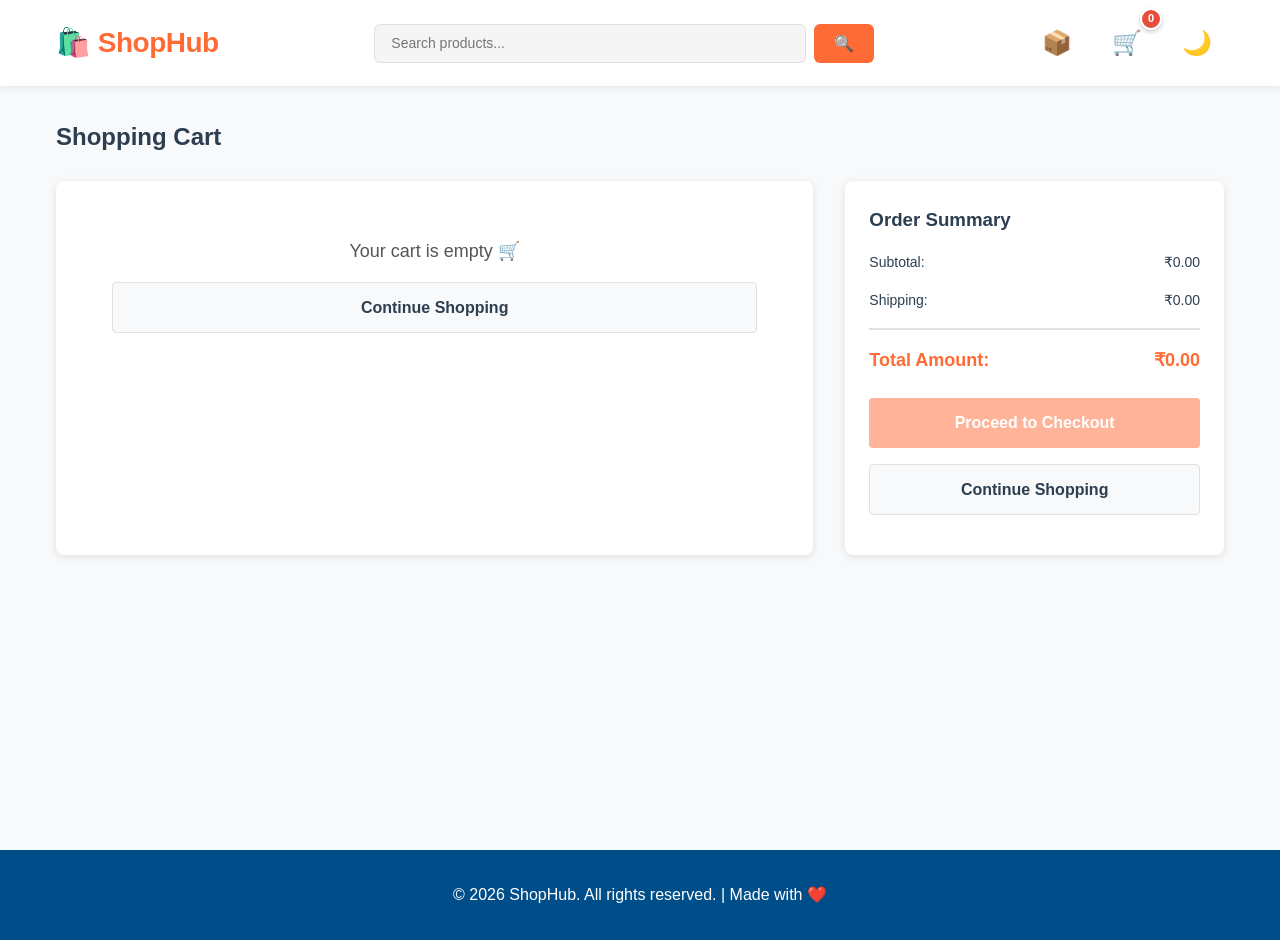
<file: pages/cart.html>
<!DOCTYPE html>
<html lang="en">
<head>
    <meta charset="UTF-8">
    <meta name="viewport" content="width=device-width, initial-scale=1.0">
    <title>Shopping Cart - ShopHub</title>
    <link rel="stylesheet" href="../css/global.css">
    <link rel="stylesheet" href="../css/cart.css">
</head>
<body>
    <!-- Header -->
    <header class="header">
        <div class="container">
            <div class="header-content">
                <div class="logo">
                    <h1>🛍️ ShopHub</h1>
                </div>
                <div class="search-bar">
                    <input type="text" id="searchInput" placeholder="Search products...">
                    <button id="searchBtn">🔍</button>
                </div>
                <div class="cart-icon-container">
                    <a href="orders.html" class="cart-icon" title="My Orders">
                        📦
                    </a>
                    <a href="../index.html" class="cart-icon" title="Shopping Cart">
                        🛒 <span id="cartCount" class="cart-count">0</span>
                    </a>
                    <button class="theme-toggle" id="themeToggle" title="Toggle Dark Mode">🌙</button>
                </div>
            </div>
        </div>
    </header>

    <main class="cart-container">
        <div class="container">
            <h2>Shopping Cart</h2>
            
            <div class="cart-layout">
                <!-- Cart Items -->
                <section class="cart-items">
                    <div id="cartContent">
                        <!-- Cart items will be loaded here -->
                    </div>
                </section>

                <!-- Cart Summary -->
                <aside class="cart-summary">
                    <h3>Order Summary</h3>
                    <div class="summary-item">
                        <span>Subtotal:</span>
                        <span id="subtotal">₹0.00</span>
                    </div>
                    <div class="summary-item">
                        <span>Shipping:</span>
                        <span id="shipping">₹0.00</span>
                    </div>
                    <div class="summary-item discount-item" id="discountSection" style="display: none;">
                        <span>Discount:</span>
                        <span id="discount">-₹0.00</span>
                    </div>
                    <div class="summary-total">
                        <span>Total Amount:</span>
                        <span id="total">₹0.00</span>
                    </div>
                    <a href="checkout.html" class="checkout-btn" id="checkoutBtn">Proceed to Checkout</a>
                    <a href="../index.html" class="continue-shopping-btn">Continue Shopping</a>
                </aside>
            </div>
        </div>
    </main>

    <!-- Footer -->
    <footer class="footer">
        <p>&copy; 2026 ShopHub. All rights reserved. | Made with ❤️</p>
    </footer>

    <script src="../js/theme.js"></script>
    <script src="../js/product-data.js"></script>
    <script src="../js/cart-manager.js"></script>
    <script src="../js/cart.js"></script>
</body>
</html>
</file>
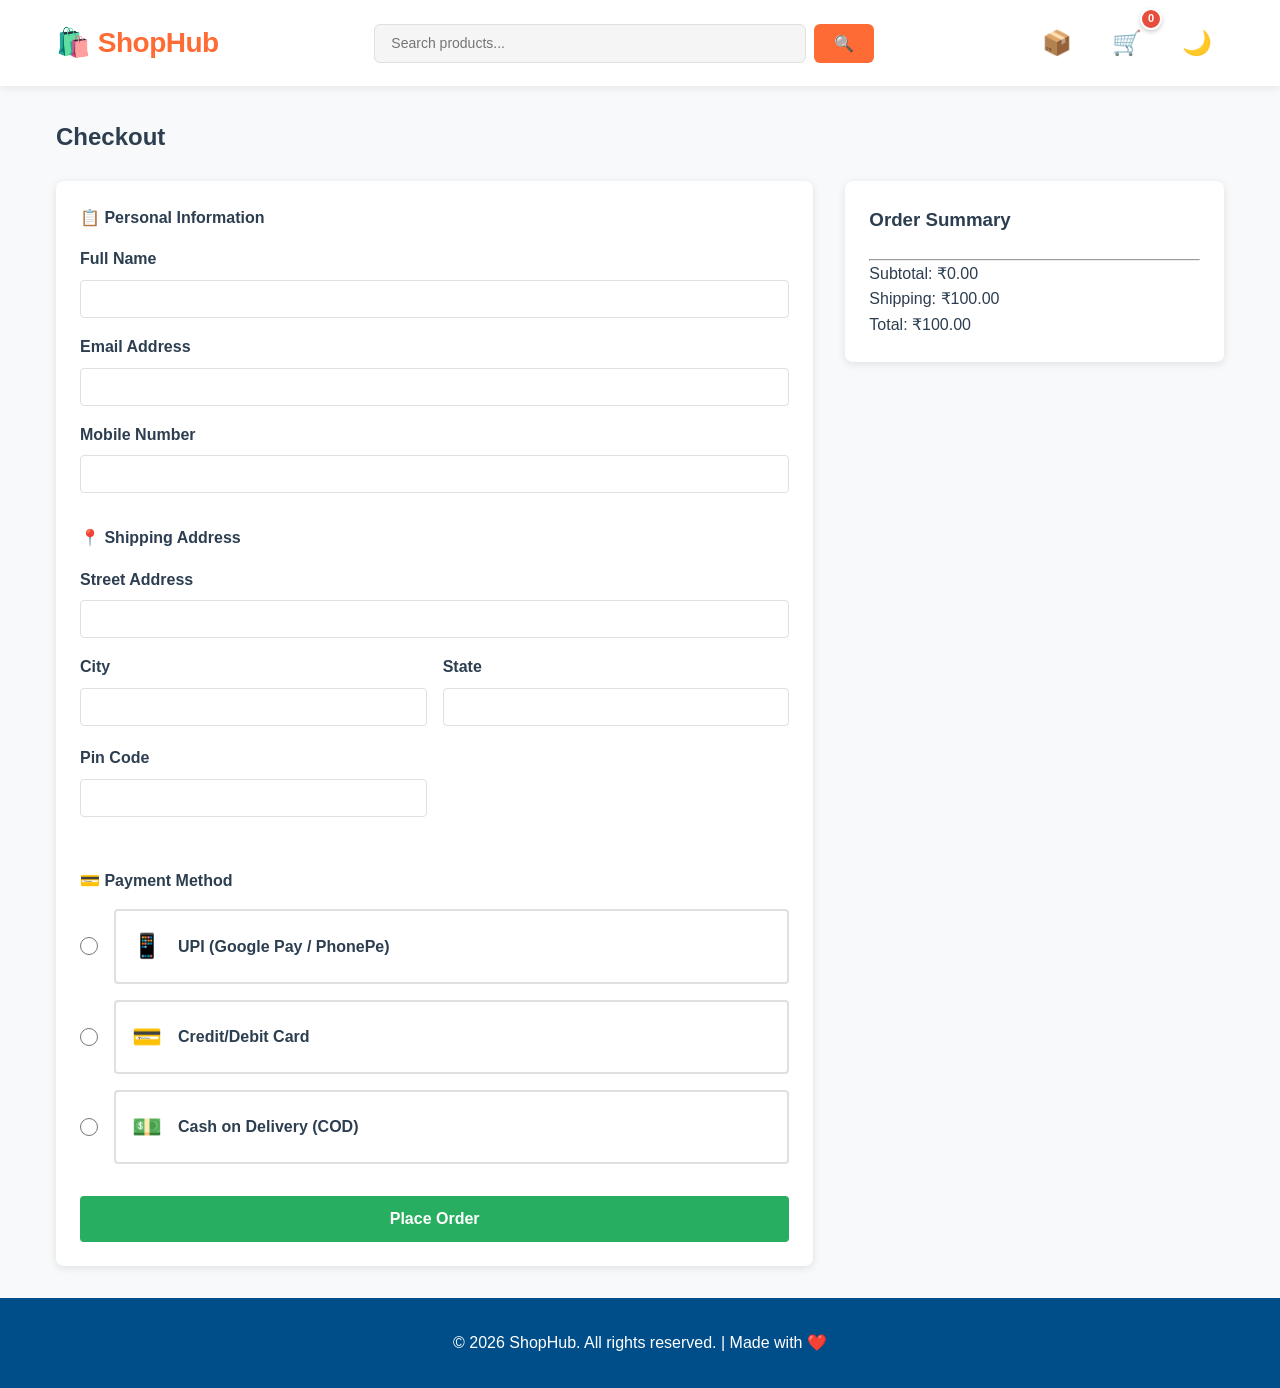
<file: pages/checkout.html>
<!DOCTYPE html>
<html lang="en">
<head>
    <meta charset="UTF-8">
    <meta name="viewport" content="width=device-width, initial-scale=1.0">
    <title>Checkout - ShopHub</title>
    <link rel="stylesheet" href="../css/global.css">
    <link rel="stylesheet" href="../css/checkout.css">
</head>
<body>
    <!-- Header -->
    <header class="header">
        <div class="container">
            <div class="header-content">
                <div class="logo">
                    <h1>🛍️ ShopHub</h1>
                </div>
                <div class="search-bar">
                    <input type="text" id="searchInput" placeholder="Search products...">
                    <button id="searchBtn">🔍</button>
                </div>
                <div class="cart-icon-container">
                    <a href="orders.html" class="cart-icon" title="My Orders">
                        📦
                    </a>
                    <a href="../index.html" class="cart-icon" title="Shopping Cart">
                        🛒 <span id="cartCount" class="cart-count">0</span>
                    </a>
                    <button class="theme-toggle" id="themeToggle" title="Toggle Dark Mode">🌙</button>
                </div>
            </div>
        </div>
    </header>

    <main class="checkout-container">
        <div class="container">
            <h2>Checkout</h2>
            
            <div class="checkout-layout">
                <!-- Checkout Form -->
                <section class="checkout-form">
                    <form id="checkoutForm">
                        <!-- Personal Information -->
                        <div class="form-section">
                            <h3>📋 Personal Information</h3>
                            <div class="form-group">
                                <label for="fullName">Full Name</label>
                                <input type="text" id="fullName" name="fullName" required>
                                <span class="error-message" id="nameError"></span>
                            </div>
                            <div class="form-group">
                                <label for="email">Email Address</label>
                                <input type="email" id="email" name="email" required>
                                <span class="error-message" id="emailError"></span>
                            </div>
                            <div class="form-group">
                                <label for="phone">Mobile Number</label>
                                <input type="tel" id="phone" name="phone" required>
                                <span class="error-message" id="phoneError"></span>
                            </div>
                        </div>

                        <!-- Shipping Address -->
                        <div class="form-section">
                            <h3>📍 Shipping Address</h3>
                            <div class="form-group">
                                <label for="address">Street Address</label>
                                <input type="text" id="address" name="address" required>
                                <span class="error-message" id="addressError"></span>
                            </div>
                            <div class="form-row">
                                <div class="form-group">
                                    <label for="city">City</label>
                                    <input type="text" id="city" name="city" required>
                                    <span class="error-message" id="cityError"></span>
                                </div>
                                <div class="form-group">
                                    <label for="state">State</label>
                                    <input type="text" id="state" name="state" required>
                                    <span class="error-message" id="stateError"></span>
                                </div>
                            </div>
                            <div class="form-row">
                                <div class="form-group">
                                    <label for="zipcode">Pin Code</label>
                                    <input type="text" id="zipcode" name="zipcode" required>
                                    <span class="error-message" id="zipcodeError"></span>
                                </div>
                            </div>
                        </div>

                        <!-- Payment Method -->
                        <div class="form-section">
                            <h3>💳 Payment Method</h3>
                            <div class="payment-options">
                                <div class="payment-option">
                                    <input type="radio" id="upi" name="payment" value="upi" required>
                                    <label for="upi">
                                        <span class="payment-icon">📱</span>
                                        <span class="payment-name">UPI (Google Pay / PhonePe)</span>
                                    </label>
                                </div>
                                <div class="payment-option">
                                    <input type="radio" id="credit-card" name="payment" value="credit_card">
                                    <label for="credit-card">
                                        <span class="payment-icon">💳</span>
                                        <span class="payment-name">Credit/Debit Card</span>
                                    </label>
                                </div>
                                <div class="payment-option">
                                    <input type="radio" id="cod" name="payment" value="cod">
                                    <label for="cod">
                                        <span class="payment-icon">💵</span>
                                        <span class="payment-name">Cash on Delivery (COD)</span>
                                    </label>
                                </div>
                            </div>
                        </div>

                        <button type="submit" class="place-order-btn">Place Order</button>
                    </form>
                </section>

                <!-- Order Summary -->
                <aside class="order-summary">
                    <h3>Order Summary</h3>
                    <div class="summary-items" id="summaryItems">
                        <!-- Items will be loaded here -->
                    </div>
                    <hr>
                    <div class="summary-item">
                        <span>Subtotal:</span>
                        <span id="summarySubtotal">₹0.00</span>
                    </div>
                    <div class="summary-item">
                        <span>Shipping:</span>
                        <span id="summaryShipping">₹0.00</span>
                    </div>
                    <div class="summary-total">
                        <span>Total:</span>
                        <span id="summaryTotal">₹0.00</span>
                    </div>
                </aside>
            </div>
        </div>
    </main>

    <!-- Confirmation Modal -->
    <div id="confirmationModal" class="modal" style="display: none;">
        <div class="modal-content">
            <div class="modal-header">
                <h3>Confirm Your Order</h3>
                <button class="modal-close" onclick="closeConfirmationModal()">&times;</button>
            </div>
            <div class="modal-body">
                <div class="confirmation-details">
                    <p><strong>Total Amount:</strong> <span id="confirmTotal">₹0.00</span></p>
                    <p><strong>Payment Method:</strong> <span id="confirmPayment">Payment Method</span></p>
                    <p><strong>Delivery Address:</strong> <span id="confirmAddress">Address</span></p>
                </div>
                <p class="confirmation-message">Are you sure you want to place this order?</p>
            </div>
            <div class="modal-footer">
                <button class="btn-cancel" onclick="closeConfirmationModal()">Cancel</button>
                <button class="btn-confirm" onclick="confirmPlaceOrder()">Yes, Place Order</button>
            </div>
        </div>
    </div>

    <!-- Footer -->
    <footer class="footer">
        <p>&copy; 2026 ShopHub. All rights reserved. | Made with ❤️</p>
    </footer>

    <script src="../js/theme.js"></script>
    <script src="../js/product-data.js"></script>
    <script src="../js/cart-manager.js"></script>
    <script src="../js/orders-manager.js"></script>
    <script src="../js/checkout.js"></script>
</body>
</html>
</file>
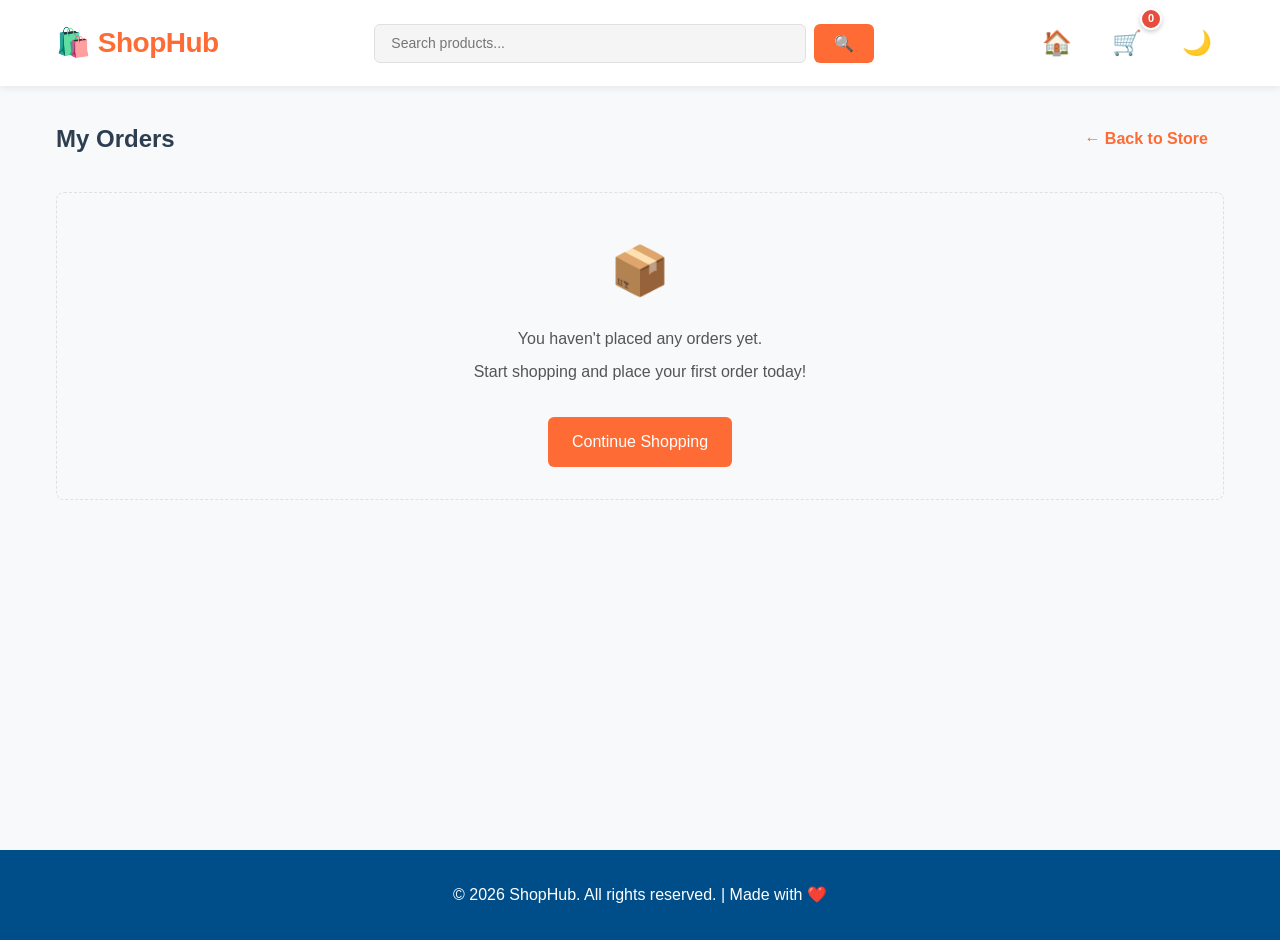
<file: pages/orders.html>
<!DOCTYPE html>
<html lang="en">
<head>
    <meta charset="UTF-8">
    <meta name="viewport" content="width=device-width, initial-scale=1.0">
    <title>My Orders - ShopHub</title>
    <link rel="stylesheet" href="../css/global.css">
    <link rel="stylesheet" href="../css/orders.css">
</head>
<body>
    <!-- Header -->
    <header class="header">
        <div class="container">
            <div class="header-content">
                <div class="logo">
                    <h1>🛍️ ShopHub</h1>
                </div>
                <div class="search-bar">
                    <input type="text" id="searchInput" placeholder="Search products...">
                    <button id="searchBtn">🔍</button>
                </div>
                <div class="cart-icon-container">
                    <a href="../index.html" class="cart-icon" title="Home">
                        🏠 <span style="display: none;"></span>
                    </a>
                    <a href="cart.html" class="cart-icon" title="Shopping Cart">
                        🛒 <span id="cartCount" class="cart-count">0</span>
                    </a>
                    <button class="theme-toggle" id="themeToggle" title="Toggle Dark Mode">🌙</button>
                </div>
            </div>
        </div>
    </header>

    <main class="orders-container">
        <div class="container">
            <div class="orders-header">
                <h2>My Orders</h2>
                <a href="../index.html" class="back-to-store">← Back to Store</a>
            </div>

            <div id="ordersContent">
                <!-- Orders will be loaded here -->
            </div>
        </div>
    </main>

    <!-- Order Details Modal -->
    <div id="orderDetailsModal" class="modal" style="display: none;">
        <div class="modal-content order-modal">
            <div class="modal-header">
                <h3>Order Details</h3>
                <button class="modal-close" onclick="closeOrderDetailsModal()">&times;</button>
            </div>
            <div class="modal-body">
                <div class="order-details-content" id="orderDetailsContent">
                    <!-- Order details will be loaded here -->
                </div>
            </div>
        </div>
    </div>

    <!-- Track Order Modal -->
    <div id="trackOrderModal" class="modal" style="display: none;">
        <div class="modal-content track-modal">
            <div class="modal-header">
                <h3>📍 Order Tracking</h3>
                <button class="modal-close" onclick="closeTrackOrderModal()">&times;</button>
            </div>
            <div class="modal-body">
                <div class="tracking-content" id="trackingContent">
                    <!-- Tracking details will be loaded here -->
                </div>
            </div>
        </div>
    </div>

    <!-- Footer -->
    <footer class="footer">
        <p>&copy; 2026 ShopHub. All rights reserved. | Made with ❤️</p>
    </footer>

    <script src="../js/theme.js"></script>
    <script src="../js/product-data.js"></script>
    <script src="../js/cart-manager.js"></script>
    <script src="../js/orders-manager.js"></script>
    <script src="../js/orders.js"></script>
</body>
</html>
</file>
<file: css/global.css>
/* ==========================================
   GLOBAL STYLES & VARIABLES
   ========================================== */

:root {
    --primary-color: #ff6b35;
    --secondary-color: #f7931e;
    --accent-color: #004e89;
    --dark-text: #2c3e50;
    --light-text: #555;
    --light-bg: #f8f9fa;
    --white: #ffffff;
    --border-color: #e0e0e0;
    --success-color: #27ae60;
    --error-color: #e74c3c;
    --spacing-sm: 8px;
    --spacing-md: 16px;
    --spacing-lg: 24px;
    --spacing-xl: 32px;
}

html[data-theme="dark"] {
    --dark-text: #e4e6eb;
    --light-text: #b0b3b8;
    --light-bg: #18191a;
    --white: #242526;
    --border-color: #3a3b3c;
    --primary-color: #ff8c53;
    --secondary-color: #f7a141;
}

* {
    margin: 0;
    padding: 0;
    box-sizing: border-box;
}

body {
    font-family: 'Segoe UI', Tahoma, Geneva, Verdana, sans-serif;
    line-height: 1.6;
    color: var(--dark-text);
    background-color: var(--light-bg);
    transition: background-color 0.3s ease, color 0.3s ease;
}

.container {
    max-width: 1200px;
    margin: 0 auto;
    padding: 0 var(--spacing-md);
}

/* ==========================================
   HEADER & NAVIGATION
   ========================================== */

.header {
    background-color: var(--white);
    box-shadow: 0 2px 8px rgba(0, 0, 0, 0.08);
    position: sticky;
    top: 0;
    z-index: 100;
    padding: var(--spacing-md) 0;
}

.header-content {
    display: flex;
    justify-content: space-between;
    align-items: center;
    gap: var(--spacing-lg);
    flex-wrap: wrap;
}

.logo {
    flex-shrink: 0;
}

.logo h1 {
    color: var(--primary-color);
    font-size: 28px;
    font-weight: 700;
    margin: 0;
    letter-spacing: -0.5px;
}

.search-bar {
    flex: 1;
    min-width: 250px;
    max-width: 500px;
    display: flex;
    gap: var(--spacing-sm);
}

.search-bar input {
    flex: 1;
    padding: 10px 16px;
    border: 1.5px solid var(--border-color);
    border-radius: 6px;
    font-size: 14px;
    transition: all 0.3s ease;
    background-color: #f5f5f5;
}

.search-bar input:focus {
    outline: none;
    border-color: var(--primary-color);
    background-color: var(--white);
    box-shadow: 0 0 0 3px rgba(255, 107, 53, 0.1);
}

.search-bar button {
    padding: 10px 20px;
    background-color: var(--primary-color);
    color: var(--white);
    border: none;
    border-radius: 6px;
    cursor: pointer;
    font-size: 16px;
    font-weight: 600;
    transition: all 0.3s ease;
    min-width: 50px;
}

.search-bar button:hover {
    background-color: var(--secondary-color);
    transform: translateY(-2px);
    box-shadow: 0 4px 12px rgba(255, 107, 53, 0.3);
}

.search-bar button:active {
    transform: translateY(0);
}

.cart-icon-container {
    display: flex;
    gap: var(--spacing-md);
    align-items: center;
}

.theme-toggle {
    position: relative;
    font-size: 24px;
    text-decoration: none;
    color: var(--dark-text);
    display: flex;
    align-items: center;
    justify-content: center;
    transition: all 0.3s ease;
    padding: 8px 12px;
    border-radius: 8px;
    background-color: transparent;
    border: none;
    cursor: pointer;
}

.theme-toggle:hover {
    color: var(--primary-color);
    background-color: #fff0e6;
    transform: rotate(20deg) translateY(-2px);
}

.cart-icon {
    position: relative;
    font-size: 24px;
    text-decoration: none;
    color: var(--dark-text);
    display: flex;
    align-items: center;
    justify-content: center;
    transition: all 0.3s ease;
    padding: 8px 12px;
    border-radius: 8px;
    background-color: transparent;
}

.cart-icon:hover {
    color: var(--primary-color);
    background-color: #fff0e6;
    transform: translateY(-2px);
}

html[data-theme="dark"] .theme-toggle:hover,
html[data-theme="dark"] .cart-icon:hover {
    background-color: rgba(255, 107, 53, 0.1);
}

.cart-count,
.orders-count {
    background-color: var(--error-color);
    color: var(--white);
    border-radius: 50%;
    width: 22px;
    height: 22px;
    display: flex;
    align-items: center;
    justify-content: center;
    font-size: 11px;
    font-weight: bold;
    position: absolute;
    top: -8px;
    right: -8px;
    box-shadow: 0 2px 4px rgba(0, 0, 0, 0.2);
    border: 2px solid var(--white);
}

/* ==========================================
   FOOTER
   ========================================== */

.footer {
    background-color: var(--accent-color);
    color: var(--white);
    text-align: center;
    padding: var(--spacing-xl) var(--spacing-md);
    margin-top: var(--spacing-xl);
}

/* ==========================================
   RESPONSIVE DESIGN - BASE
   ========================================== */

@media (max-width: 1024px) {
    .header-content {
        gap: var(--spacing-md);
    }

    .search-bar {
        max-width: 350px;
    }

    .logo h1 {
        font-size: 26px;
    }
}

@media (max-width: 768px) {
    .header {
        padding: var(--spacing-md) 0;
    }

    .header-content {
        flex-direction: column;
        gap: var(--spacing-md);
        align-items: stretch;
    }

    .logo {
        text-align: center;
    }

    .logo h1 {
        font-size: 24px;
    }

    .search-bar {
        max-width: 100%;
        order: 3;
        width: 100%;
    }

    .search-bar input {
        padding: 12px 16px;
        font-size: 16px;
    }

    .search-bar button {
        padding: 12px 16px;
    }

    .cart-icon-container {
        justify-content: center;
        gap: var(--spacing-md);
    }

    .cart-icon,
    .theme-toggle {
        font-size: 28px;
        padding: 8px 16px;
    }

    .cart-count,
    .orders-count {
        width: 24px;
        height: 24px;
        font-size: 12px;
        top: -6px;
        right: -6px;
    }
}

@media (max-width: 600px) {
    .header {
        padding: 12px 0;
    }

    .header-content {
        gap: 12px;
    }

    .logo h1 {
        font-size: 22px;
    }

    .container {
        padding: 0 12px;
    }

    .search-bar {
        width: 100%;
        order: 2;
    }

    .search-bar input {
        padding: 10px 12px;
        font-size: 14px;
    }

    .search-bar button {
        padding: 10px 12px;
        font-size: 16px;
    }

    .cart-icon-container {
        gap: var(--spacing-sm);
        justify-content: center;
    }

    .cart-icon,
    .theme-toggle {
        font-size: 22px;
        padding: 6px 10px;
    }

    .cart-count,
    .orders-count {
        width: 20px;
        height: 20px;
        font-size: 10px;
        top: -8px;
        right: -8px;
    }
}

@media (max-width: 480px) {
    .header-content {
        flex-direction: column;
        gap: 10px;
    }

    .logo h1 {
        font-size: 20px;
    }

    .search-bar {
        max-width: 100%;
        order: 2;
    }

    .search-bar input,
    .search-bar button {
        padding: 9px 10px;
        font-size: 13px;
    }

    .cart-icon-container {
        width: 100%;
        justify-content: center;
        gap: 8px;
    }

    .cart-icon,
    .theme-toggle {
        font-size: 20px;
        padding: 6px 12px;
    }
}
</file>
<file: css/cart.css>
/* ==========================================
   CART PAGE STYLES
   ========================================== */

.cart-container {
    margin: var(--spacing-xl) 0;
    min-height: calc(100vh - 200px);
}

.cart-container h2 {
    margin-bottom: var(--spacing-lg);
}

.cart-layout {
    display: grid;
    grid-template-columns: 2fr 1fr;
    gap: var(--spacing-xl);
}

.cart-items {
    background-color: var(--white);
    padding: var(--spacing-lg);
    border-radius: 8px;
    box-shadow: 0 2px 8px rgba(0, 0, 0, 0.1);
}

.empty-cart {
    text-align: center;
    padding: var(--spacing-xl);
    color: var(--light-text);
}

.empty-cart p {
    font-size: 18px;
    margin-bottom: var(--spacing-md);
}

.cart-item {
    display: grid;
    grid-template-columns: 100px 1fr 100px 80px 60px;
    gap: var(--spacing-md);
    align-items: center;
    padding: var(--spacing-md);
    border-bottom: 1px solid var(--border-color);
}

.cart-item:last-child {
    border-bottom: none;
}

.cart-item-image {
    width: 100px;
    height: 100px;
    object-fit: cover;
    border-radius: 4px;
    background-color: var(--light-bg);
}

.cart-item-details h4 {
    margin-bottom: var(--spacing-sm);
    color: var(--dark-text);
}

.cart-item-details p {
    color: var(--light-text);
    font-size: 14px;
}

.cart-item-quantity {
    display: flex;
    align-items: center;
    gap: var(--spacing-sm);
}

.quantity-btn {
    width: 30px;
    height: 30px;
    border: 1px solid var(--border-color);
    background-color: var(--white);
    cursor: pointer;
    border-radius: 4px;
    font-weight: bold;
    transition: background-color 0.3s;
}

.quantity-btn:hover {
    background-color: var(--light-bg);
}

.quantity-value {
    width: 35px;
    text-align: center;
    font-weight: 600;
}

.remove-btn {
    background-color: var(--error-color);
    color: var(--white);
    border: none;
    padding: 5px 10px;
    border-radius: 4px;
    cursor: pointer;
    font-size: 12px;
    transition: background-color 0.3s;
}

.remove-btn:hover {
    background-color: #c0392b;
}

.cart-summary {
    background-color: var(--white);
    padding: var(--spacing-lg);
    border-radius: 8px;
    box-shadow: 0 2px 8px rgba(0, 0, 0, 0.1);
    height: fit-content;
}

.cart-summary h3 {
    margin-bottom: var(--spacing-md);
    color: var(--dark-text);
}

.summary-item {
    display: flex;
    justify-content: space-between;
    margin-bottom: var(--spacing-md);
    font-size: 14px;
}

.summary-item.discount-item {
    color: var(--success-color);
}

.summary-total {
    display: flex;
    justify-content: space-between;
    font-size: 18px;
    font-weight: 700;
    border-top: 2px solid var(--border-color);
    padding-top: var(--spacing-md);
    margin-bottom: var(--spacing-lg);
    color: var(--primary-color);
}

.checkout-btn,
.continue-shopping-btn {
    display: block;
    width: 100%;
    padding: 12px;
    margin-bottom: var(--spacing-md);
    border: none;
    border-radius: 4px;
    cursor: pointer;
    font-weight: 600;
    text-align: center;
    text-decoration: none;
    transition: background-color 0.3s;
}

.checkout-btn {
    background-color: var(--primary-color);
    color: var(--white);
}

.checkout-btn:hover {
    background-color: var(--secondary-color);
}

.continue-shopping-btn {
    background-color: var(--light-bg);
    color: var(--dark-text);
    border: 1px solid var(--border-color);
}

.continue-shopping-btn:hover {
    background-color: var(--border-color);
}

/* ==========================================
   DARK MODE SUPPORT
   ========================================== */

html[data-theme="dark"] .cart-items,
html[data-theme="dark"] .cart-summary,
html[data-theme="dark"] .empty-cart {
    background-color: var(--white);
    color: var(--dark-text);
}

html[data-theme="dark"] .cart-item {
    border-bottom-color: var(--border-color);
}

html[data-theme="dark"] .checkout-btn,
html[data-theme="dark"] .continue-shopping-btn {
    background-color: var(--primary-color);
    color: var(--white);
}

html[data-theme="dark"] .checkout-btn:hover {
    background-color: #d32f2f;
}

/* ==========================================
   RESPONSIVE DESIGN - CART PAGE
   ========================================== */

@media (max-width: 768px) {
    .cart-layout {
        grid-template-columns: 1fr;
    }

    .cart-item {
        grid-template-columns: 1fr;
        gap: var(--spacing-md);
    }

    .cart-item-image {
        width: 100%;
        height: 150px;
    }
}

@media (max-width: 480px) {
    .cart-item {
        gap: var(--spacing-sm);
        padding: var(--spacing-sm);
    }

    .cart-summary {
        margin-top: var(--spacing-lg);
    }
}
</file>
<file: css/checkout.css>
/* ==========================================
   CHECKOUT PAGE STYLES
   ========================================== */

.checkout-container {
    margin: var(--spacing-xl) 0;
    min-height: calc(100vh - 200px);
}

.checkout-container h2 {
    margin-bottom: var(--spacing-lg);
}

.checkout-layout {
    display: grid;
    grid-template-columns: 2fr 1fr;
    gap: var(--spacing-xl);
}

.checkout-form {
    background-color: var(--white);
    padding: var(--spacing-lg);
    border-radius: 8px;
    box-shadow: 0 2px 8px rgba(0, 0, 0, 0.1);
}

.form-section {
    margin-bottom: var(--spacing-xl);
}

.form-section h3 {
    margin-bottom: var(--spacing-md);
    color: var(--dark-text);
    font-size: 16px;
}

.form-group {
    margin-bottom: var(--spacing-md);
}

.form-group label {
    display: block;
    margin-bottom: var(--spacing-sm);
    font-weight: 600;
    color: var(--dark-text);
}

.form-group input {
    width: 100%;
    padding: 10px;
    border: 1px solid var(--border-color);
    border-radius: 4px;
    font-size: 14px;
    color: var(--dark-text);
    background-color: var(--white);
    font-weight: 500;
}

.form-group input::placeholder {
    color: #999;
    opacity: 1;
}

.form-group input:focus {
    outline: none;
    border-color: var(--primary-color);
    box-shadow: 0 0 0 3px rgba(255, 107, 53, 0.1);
}

.form-group input.error {
    border-color: var(--error-color);
}

.error-message {
    color: var(--error-color);
    font-size: 12px;
    margin-top: 3px;
    display: block;
}

.form-row {
    display: grid;
    grid-template-columns: 1fr 1fr;
    gap: var(--spacing-md);
}

.payment-options {
    display: flex;
    flex-direction: column;
    gap: var(--spacing-md);
}

.payment-option {
    display: flex;
    align-items: center;
}

.payment-option input[type="radio"] {
    margin-right: var(--spacing-md);
    cursor: pointer;
    width: 18px;
    height: 18px;
}

.payment-option label {
    display: flex;
    align-items: center;
    cursor: pointer;
    gap: var(--spacing-md);
    margin: 0;
    flex: 1;
    padding: var(--spacing-md);
    border: 2px solid var(--border-color);
    border-radius: 4px;
    transition: all 0.3s;
}

.payment-option input[type="radio"]:checked + label {
    border-color: var(--primary-color);
    background-color: rgba(255, 107, 53, 0.05);
}

.payment-icon {
    font-size: 24px;
}

.payment-name {
    font-weight: 600;
    color: var(--dark-text);
}

.place-order-btn {
    width: 100%;
    padding: 14px;
    background-color: var(--success-color);
    color: var(--white);
    border: none;
    border-radius: 4px;
    cursor: pointer;
    font-size: 16px;
    font-weight: 700;
    transition: background-color 0.3s;
}

.place-order-btn:hover {
    background-color: #229954;
}

.order-summary {
    background-color: var(--white);
    padding: var(--spacing-lg);
    border-radius: 8px;
    box-shadow: 0 2px 8px rgba(0, 0, 0, 0.1);
    height: fit-content;
}

.order-summary h3 {
    margin-bottom: var(--spacing-md);
    color: var(--dark-text);
}

.summary-items {
    margin-bottom: var(--spacing-lg);
}

.summary-item-card {
    display: flex;
    justify-content: space-between;
    margin-bottom: var(--spacing-md);
    font-size: 14px;
}

.summary-item-name {
    color: var(--light-text);
}

.summary-item-price {
    font-weight: 600;
    color: var(--dark-text);
}

/* ==========================================
   CONFIRMATION MODAL STYLES
   ========================================== */

.modal {
    display: none;
    position: fixed;
    top: 0;
    left: 0;
    width: 100%;
    height: 100%;
    background-color: rgba(0, 0, 0, 0.6);
    justify-content: center;
    align-items: center;
    z-index: 1000;
}

.modal-content {
    background-color: var(--white);
    border-radius: 12px;
    box-shadow: 0 8px 24px rgba(0, 0, 0, 0.15);
    max-width: 450px;
    width: 90%;
    animation: slideIn 0.3s ease-out;
}

@keyframes slideIn {
    from {
        transform: translateY(-50px);
        opacity: 0;
    }
    to {
        transform: translateY(0);
        opacity: 1;
    }
}

.modal-header {
    display: flex;
    justify-content: space-between;
    align-items: center;
    padding: var(--spacing-lg);
    border-bottom: 1px solid var(--border-color);
}

.modal-header h3 {
    margin: 0;
    font-size: 20px;
    color: var(--dark-text);
}

.modal-close {
    background: none;
    border: none;
    font-size: 28px;
    cursor: pointer;
    color: var(--light-text);
    transition: color 0.3s ease;
}

.modal-close:hover {
    color: var(--dark-text);
}

.modal-body {
    padding: var(--spacing-lg);
}

.confirmation-details {
    background-color: var(--light-bg);
    padding: var(--spacing-md);
    border-radius: 8px;
    margin-bottom: var(--spacing-lg);
    border: 1px solid var(--border-color);
}

.confirmation-details p {
    margin: var(--spacing-sm) 0;
    font-size: 14px;
    color: var(--dark-text);
}

.confirmation-details strong {
    color: var(--dark-text);
}

.confirmation-message {
    text-align: center;
    color: var(--light-text);
    margin-bottom: var(--spacing-md);
}

.modal-footer {
    display: flex;
    gap: var(--spacing-md);
    padding: var(--spacing-lg);
    border-top: 1px solid var(--border-color);
    justify-content: flex-end;
}

.btn-cancel,
.btn-confirm {
    padding: 10px 20px;
    border: none;
    border-radius: 6px;
    font-size: 14px;
    cursor: pointer;
    transition: all 0.3s ease;
    font-weight: 600;
}

.btn-cancel {
    background-color: var(--light-bg);
    color: var(--dark-text);
    border: 1px solid var(--border-color);
}

.btn-cancel:hover {
    background-color: var(--border-color);
    border-color: var(--border-color);
}

.btn-confirm {
    background-color: var(--primary-color);
    color: var(--white);
}

.btn-confirm:hover {
    background-color: #d32f2f;
    transform: translateY(-2px);
    box-shadow: 0 4px 12px rgba(211, 47, 47, 0.3);
}

/* ==========================================
   DARK MODE SUPPORT
   ========================================== */

html[data-theme="dark"] .checkout-form,
html[data-theme="dark"] .order-summary {
    background-color: var(--white);
    color: var(--dark-text);
}

html[data-theme="dark"] .form-group input,
html[data-theme="dark"] .form-group label {
    color: var(--dark-text);
}

html[data-theme="dark"] .payment-option label {
    color: var(--dark-text);
}

html[data-theme="dark"] .modal-content {
    background-color: var(--white);
    color: var(--dark-text);
}

html[data-theme="dark"] .modal-header {
    border-bottom-color: var(--border-color);
    background-color: var(--white);
}

html[data-theme="dark"] .modal-header h3 {
    color: var(--dark-text);
}

html[data-theme="dark"] .modal-body {
    background-color: var(--white);
}

html[data-theme="dark"] .form-group input {
    background-color: #2c2c2c;
    color: #e0e0e0;
    border-color: #444;
}

html[data-theme="dark"] .form-group input::placeholder {
    color: #888;
    opacity: 1;
}

html[data-theme="dark"] .form-group input:focus {
    border-color: var(--primary-color);
    background-color: #333;
}

html[data-theme="dark"] .modal-footer {
    border-top-color: var(--border-color);
    background-color: var(--white);
}

html[data-theme="dark"] .confirmation-details {
    background-color: #3a3b3c;
    border-color: var(--border-color);
}

html[data-theme="dark"] .confirmation-details p,
html[data-theme="dark"] .confirmation-details strong {
    color: var(--dark-text);
}

html[data-theme="dark"] .confirmation-message {
    color: var(--light-text);
}

html[data-theme="dark"] .btn-cancel {
    background-color: #3a3b3c;
    color: var(--dark-text);
    border-color: var(--border-color);
}

html[data-theme="dark"] .btn-cancel:hover {
    background-color: #4a4b4c;
    border-color: #555;
}

html[data-theme="dark"] .btn-confirm,
html[data-theme="dark"] .place-order-btn {
    background-color: var(--primary-color);
    color: var(--white);
}

html[data-theme="dark"] .modal-close {
    color: var(--light-text);
}

/* ==========================================
   RESPONSIVE DESIGN - CHECKOUT PAGE
   ========================================== */

@media (max-width: 768px) {
    .checkout-layout {
        grid-template-columns: 1fr;
    }

    .form-row {
        grid-template-columns: 1fr;
    }
}

@media (max-width: 480px) {
    .checkout-form,
    .order-summary {
        padding: var(--spacing-md);
    }

    .form-section h3 {
        font-size: 14px;
    }

    .form-group input {
        font-size: 16px;
        padding: 12px;
    }

    .form-group label {
        font-size: 14px;
        font-weight: 700;
    }
}
</file>
<file: css/orders.css>
/* ==========================================
   ORDERS PAGE STYLES
   ========================================== */

.orders-container {
    margin: var(--spacing-xl) 0;
    min-height: calc(100vh - 200px);
}

.orders-header {
    display: flex;
    justify-content: space-between;
    align-items: center;
    margin-bottom: var(--spacing-xl);
}

.orders-header h2 {
    margin: 0;
}

.back-to-store {
    color: var(--primary-color);
    text-decoration: none;
    font-weight: 600;
    transition: color 0.3s ease;
    padding: 8px 16px;
    border-radius: 6px;
}

.back-to-store:hover {
    color: #d32f2f;
}

/* ==========================================
   NO ORDERS STATE
   ========================================== */

.empty-orders {
    text-align: center;
    padding: var(--spacing-xl);
    background-color: var(--light-bg);
    border-radius: 8px;
    border: 1px dashed var(--border-color);
}

.empty-orders p:first-child {
    font-size: 48px;
    margin-bottom: var(--spacing-md);
}

.empty-orders p {
    color: var(--light-text);
    margin: var(--spacing-sm) 0;
}

.empty-orders a {
    display: inline-block;
    margin-top: var(--spacing-lg);
    padding: 12px 24px;
    background-color: var(--primary-color);
    color: var(--white);
    text-decoration: none;
    border-radius: 6px;
    transition: background-color 0.3s ease;
}

.empty-orders a:hover {
    background-color: #d32f2f;
}

/* ==========================================
   ORDERS LIST
   ========================================== */

.orders-list {
    display: flex;
    flex-direction: column;
    gap: var(--spacing-lg);
}

.order-card {
    background-color: var(--white);
    border: 1px solid var(--border-color);
    border-radius: 8px;
    overflow: hidden;
    transition: all 0.3s ease;
    cursor: pointer;
}

.order-card:hover {
    box-shadow: 0 4px 12px rgba(0, 0, 0, 0.1);
    transform: translateY(-2px);
}

.order-card-header {
    display: grid;
    grid-template-columns: 2fr 1fr 1fr 1fr;
    gap: var(--spacing-md);
    padding: var(--spacing-md);
    background-color: var(--light-bg);
    border-bottom: 1px solid var(--border-color);
    align-items: center;
}

.order-id {
    font-weight: 600;
    color: var(--dark-text);
    font-size: 16px;
}

.order-date {
    color: var(--light-text);
    font-size: 14px;
}

.order-total {
    font-weight: 600;
    color: var(--primary-color);
    font-size: 16px;
}

.order-status {
    display: inline-block;
    padding: 6px 12px;
    border-radius: 20px;
    font-size: 12px;
    font-weight: 600;
    text-align: center;
    background-color: #e8f5e9;
    color: #2e7d32;
}

.order-status.pending {
    background-color: #fff3e0;
    color: #f57f17;
}

.order-status.processing {
    background-color: #e3f2fd;
    color: #1565c0;
}

.order-status.delivered {
    background-color: #e8f5e9;
    color: #2e7d32;
}

.order-card-body {
    padding: var(--spacing-md);
}

.order-items-preview {
    display: flex;
    gap: var(--spacing-md);
    align-items: center;
    margin-bottom: var(--spacing-md);
    flex-wrap: wrap;
}

.order-item-badge {
    padding: 6px 12px;
    background-color: var(--light-bg);
    border-radius: 4px;
    font-size: 13px;
    color: var(--dark-text);
}

.order-item-count {
    color: var(--light-text);
    font-size: 13px;
}

.order-customer-info {
    display: grid;
    grid-template-columns: 1fr 1fr;
    gap: var(--spacing-lg);
    font-size: 13px;
    color: var(--light-text);
    margin-bottom: var(--spacing-md);
}

.order-customer-info div {
    display: flex;
    flex-direction: column;
}

.order-customer-info strong {
    color: var(--dark-text);
    margin-bottom: 4px;
}

.order-card-footer {
    display: flex;
    gap: var(--spacing-md);
    padding-top: var(--spacing-md);
    border-top: 1px solid var(--border-color);
}

.view-details-btn {
    flex: 1;
    padding: 10px 16px;
    background-color: var(--primary-color);
    color: var(--white);
    border: none;
    border-radius: 6px;
    cursor: pointer;
    font-weight: 600;
    font-size: 14px;
    transition: all 0.3s ease;
    min-height: 44px;
    display: flex;
    align-items: center;
    justify-content: center;
}

.view-details-btn:hover {
    background-color: #d32f2f;
    transform: translateY(-2px);
    box-shadow: 0 4px 12px rgba(211, 47, 47, 0.3);
}

.view-details-btn:active {
    transform: translateY(0);
}

.track-order-btn {
    flex: 1;
    padding: 10px 16px;
    background-color: var(--light-bg);
    color: var(--dark-text);
    border: 1px solid var(--border-color);
    border-radius: 6px;
    cursor: pointer;
    font-weight: 600;
    font-size: 14px;
    transition: all 0.3s ease;
    min-height: 44px;
    display: flex;
    align-items: center;
    justify-content: center;
}

.track-order-btn:hover {
    background-color: var(--border-color);
    border-color: var(--border-color);
    transform: translateY(-2px);
    box-shadow: 0 4px 12px rgba(0, 0, 0, 0.1);
}

.track-order-btn:active {
    transform: translateY(0);
}

/* ==========================================
   ORDER DETAILS MODAL
   ========================================== */

.modal {
    display: none;
    position: fixed;
    top: 0;
    left: 0;
    width: 100%;
    height: 100%;
    background-color: rgba(0, 0, 0, 0.6);
    justify-content: center;
    align-items: center;
    z-index: 1000;
    padding: var(--spacing-md);
}

.modal-content {
    background-color: var(--white);
    border-radius: 12px;
    box-shadow: 0 8px 32px rgba(0, 0, 0, 0.15);
    animation: slideIn 0.3s ease-out;
    max-width: 90%;
}

@keyframes slideIn {
    from {
        transform: translateY(-50px);
        opacity: 0;
    }
    to {
        transform: translateY(0);
        opacity: 1;
    }
}

.modal-header {
    display: flex;
    justify-content: space-between;
    align-items: center;
    padding: var(--spacing-lg);
    border-bottom: 1px solid var(--border-color);
}

.modal-header h3 {
    margin: 0;
    font-size: 20px;
    color: var(--dark-text);
}

.modal-close {
    background: none;
    border: none;
    font-size: 28px;
    cursor: pointer;
    color: var(--light-text);
    transition: color 0.3s ease;
}

.modal-close:hover {
    color: var(--dark-text);
}

.modal-body {
    padding: var(--spacing-lg);
    max-height: 70vh;
    overflow-y: auto;
}

.order-modal {
    max-width: 600px;
}

.track-modal {
    max-width: 500px;
}

.tracking-content {
    display: flex;
    flex-direction: column;
    gap: var(--spacing-lg);
}

.tracking-header {
    background-color: var(--light-bg);
    padding: var(--spacing-md);
    border-radius: 8px;
    border-left: 4px solid var(--primary-color);
}

.tracking-header p {
    margin: 8px 0;
    font-size: 14px;
    color: var(--dark-text);
}

.tracking-header strong {
    font-weight: 600;
}

.tracking-timeline {
    position: relative;
    padding: var(--spacing-md) 0;
}

.tracking-timeline::before {
    content: '';
    position: absolute;
    left: 10px;
    top: 0;
    bottom: 0;
    width: 2px;
    background-color: var(--border-color);
}

.tracking-step {
    display: flex;
    gap: var(--spacing-md);
    margin-bottom: var(--spacing-md);
    position: relative;
    padding-left: 50px;
}

.step-number {
    position: absolute;
    left: -8px;
    top: 0;
    width: 32px;
    height: 32px;
    background-color: var(--white);
    border: 2px solid var(--border-color);
    border-radius: 50%;
    display: flex;
    align-items: center;
    justify-content: center;
    font-weight: bold;
    color: var(--light-text);
    font-size: 14px;
    z-index: 1;
}

.tracking-step.active .step-number {
    background-color: var(--primary-color);
    border-color: var(--primary-color);
    color: var(--white);
    box-shadow: 0 0 0 4px rgba(255, 107, 53, 0.1);
}

.step-info {
    flex: 1;
    padding-top: 4px;
}

.step-info strong {
    font-weight: 600;
    color: var(--dark-text);
    display: block;
    margin-bottom: 4px;
}

.step-info p {
    margin: 0;
    font-size: 13px;
    color: var(--light-text);
}

.tracking-step.active .step-info strong {
    color: var(--primary-color);
}

.tracking-footer {
    background-color: var(--light-bg);
    padding: var(--spacing-md);
    border-radius: 8px;
    border-left: 4px solid var(--primary-color);
    text-align: center;
}

.tracking-footer p {
    margin: 6px 0;
    font-size: 13px;
    color: var(--dark-text);
}

.order-details-content {
    display: flex;
    flex-direction: column;
    gap: var(--spacing-lg);
}

.order-detail-section {
    display: flex;
    flex-direction: column;
    gap: var(--spacing-md);
}

.order-detail-section h4 {
    margin: 0;
    font-size: 15px;
    font-weight: 600;
    color: var(--dark-text);
    padding-bottom: var(--spacing-sm);
    border-bottom: 1px solid var(--border-color);
}

.detail-row {
    display: flex;
    justify-content: space-between;
    align-items: center;
    font-size: 14px;
    color: var(--dark-text);
}

.detail-label {
    color: var(--light-text);
}

.order-items-detail {
    display: flex;
    flex-direction: column;
    gap: var(--spacing-md);
}

.order-item-detail {
    display: flex;
    gap: var(--spacing-md);
    padding: var(--spacing-md);
    background-color: var(--light-bg);
    border-radius: 6px;
}

.order-item-image {
    width: 80px;
    height: 80px;
    object-fit: cover;
    border-radius: 4px;
    background-color: var(--border-color);
}

.order-item-info {
    flex: 1;
    display: flex;
    flex-direction: column;
    justify-content: space-between;
}

.order-item-name {
    font-weight: 600;
    color: var(--dark-text);
    margin-bottom: 4px;
}

.order-item-price {
    font-size: 13px;
    color: var(--light-text);
}

.order-item-quantity {
    font-size: 13px;
    color: var(--light-text);
}

.order-price-breakdown {
    display: flex;
    flex-direction: column;
    gap: var(--spacing-sm);
}

.price-item {
    display: flex;
    justify-content: space-between;
    font-size: 14px;
}

.price-item.subtotal {
    color: var(--light-text);
}

.price-item.total {
    font-weight: 600;
    color: var(--primary-color);
    font-size: 16px;
    padding-top: var(--spacing-sm);
    border-top: 1px solid var(--border-color);
}

.shipping-address {
    background-color: var(--light-bg);
    padding: var(--spacing-md);
    border-radius: 6px;
    font-size: 14px;
    color: var(--dark-text);
    line-height: 1.6;
}

/* ==========================================
   DARK MODE SUPPORT
   ========================================== */

html[data-theme="dark"] .order-card {
    background-color: var(--white);
    border-color: var(--border-color);
    color: var(--dark-text);
}

html[data-theme="dark"] .order-card-header {
    background-color: #3a3b3c;
    border-bottom-color: var(--border-color);
    color: var(--dark-text);
}

html[data-theme="dark"] .order-id,
html[data-theme="dark"] .order-total {
    color: var(--dark-text);
}

html[data-theme="dark"] .order-date {
    color: var(--light-text);
}

html[data-theme="dark"] .empty-orders {
    background-color: var(--white);
    border-color: var(--border-color);
    color: var(--dark-text);
}

html[data-theme="dark"] .empty-orders p {
    color: var(--light-text);
}

html[data-theme="dark"] .order-item-badge {
    background-color: #3a3b3c;
    color: var(--dark-text);
}

html[data-theme="dark"] .order-customer-info {
    color: var(--light-text);
}

html[data-theme="dark"] .order-customer-info strong {
    color: var(--dark-text);
}

html[data-theme="dark"] .order-card-footer {
    border-top-color: var(--border-color);
}

html[data-theme="dark"] .track-order-btn {
    background-color: #3a3b3c;
    color: var(--dark-text);
    border-color: var(--border-color);
}

html[data-theme="dark"] .track-order-btn:hover {
    background-color: #4a4b4c;
    border-color: #555;
}

html[data-theme="dark"] .modal-content {
    background-color: var(--white);
    color: var(--dark-text);
}

html[data-theme="dark"] .modal-header {
    border-bottom-color: var(--border-color);
    color: var(--dark-text);
}

html[data-theme="dark"] .modal-close {
    color: var(--light-text);
}

html[data-theme="dark"] .modal-close:hover {
    color: var(--dark-text);
}

html[data-theme="dark"] .tracking-header {
    background-color: #3a3b3c;
    border-left-color: var(--primary-color);
    color: var(--dark-text);
}

html[data-theme="dark"] .tracking-header p {
    color: var(--dark-text);
}

html[data-theme="dark"] .tracking-timeline::before {
    background-color: var(--border-color);
}

html[data-theme="dark"] .step-number {
    background-color: var(--white);
    border-color: var(--border-color);
    color: var(--light-text);
}

html[data-theme="dark"] .tracking-step.active .step-number {
    background-color: var(--primary-color);
    border-color: var(--primary-color);
    color: var(--white);
}

html[data-theme="dark"] .step-info strong {
    color: var(--dark-text);
}

html[data-theme="dark"] .step-info p {
    color: var(--light-text);
}

html[data-theme="dark"] .tracking-footer {
    background-color: #3a3b3c;
    border-left-color: var(--primary-color);
    color: var(--dark-text);
}

html[data-theme="dark"] .tracking-footer p {
    color: var(--light-text);
}

html[data-theme="dark"] .order-detail-section {
    color: var(--dark-text);
}

html[data-theme="dark"] .order-detail-section h4 {
    border-bottom-color: var(--border-color);
    color: var(--dark-text);
}

html[data-theme="dark"] .detail-row {
    color: var(--dark-text);
}

html[data-theme="dark"] .detail-label {
    color: var(--light-text);
}

html[data-theme="dark"] .order-item-detail {
    background-color: #3a3b3c;
    color: var(--dark-text);
}

html[data-theme="dark"] .order-item-image {
    background-color: var(--border-color);
}

html[data-theme="dark"] .order-item-name {
    color: var(--dark-text);
}

html[data-theme="dark"] .order-item-price,
html[data-theme="dark"] .order-item-quantity {
    color: var(--light-text);
}

html[data-theme="dark"] .price-item {
    color: var(--dark-text);
}

html[data-theme="dark"] .price-item.subtotal {
    color: var(--light-text);
}

html[data-theme="dark"] .price-item.total {
    color: var(--primary-color);
    border-top-color: var(--border-color);
}

html[data-theme="dark"] .shipping-address {
    background-color: #3a3b3c;
    color: var(--dark-text);
}

@media (max-width: 1024px) {
    .order-card-header {
        grid-template-columns: 1fr 1fr;
    }

    .view-details-btn,
    .track-order-btn {
        padding: 12px 16px;
        font-size: 14px;
    }

    .modal-content {
        max-width: 90%;
    }
}

@media (max-width: 768px) {
    .orders-header {
        flex-direction: column;
        align-items: flex-start;
        gap: var(--spacing-md);
    }

    .order-card-header {
        grid-template-columns: 1fr;
        gap: var(--spacing-sm);
    }

    .order-id {
        font-size: 14px;
    }

    .order-customer-info {
        grid-template-columns: 1fr;
    }

    .order-modal {
        max-width: 90%;
    }

    .track-modal {
        max-width: 90%;
    }

    .order-card-footer {
        flex-direction: row;
        gap: var(--spacing-md);
    }

    .view-details-btn,
    .track-order-btn {
        flex: 1;
        padding: 11px 14px;
        font-size: 13px;
    }

    .modal-body {
        max-height: 70vh;
    }
}

@media (max-width: 600px) {
    .order-card-header {
        grid-template-columns: 1fr;
    }

    .order-id {
        font-size: 13px;
    }

    .order-total {
        font-size: 14px;
    }

    .order-card-footer {
        flex-direction: column;
        gap: var(--spacing-sm);
    }

    .view-details-btn,
    .track-order-btn {
        width: 100%;
        padding: 12px 16px;
        font-size: 14px;
    }

    .order-customer-info {
        gap: var(--spacing-md);
        font-size: 12px;
    }

    .modal-content {
        max-width: 95%;
        border-radius: 12px;
    }

    .modal-header {
        padding: var(--spacing-md);
    }

    .modal-header h3 {
        font-size: 18px;
    }

    .modal-body {
        padding: var(--spacing-md);
        max-height: 70vh;
    }

    .tracking-timeline::before {
        left: 9px;
    }

    .step-number {
        width: 28px;
        height: 28px;
        font-size: 12px;
    }

    .tracking-step {
        padding-left: 45px;
    }

    .tracking-footer {
        padding: var(--spacing-sm);
    }
}

@media (max-width: 480px) {
    .order-card-header {
        grid-template-columns: 1fr;
        gap: 8px;
    }

    .order-card-body {
        padding: var(--spacing-md);
    }

    .order-item-badge {
        font-size: 12px;
        padding: 4px 8px;
    }

    .order-card-footer {
        flex-direction: column;
        gap: var(--spacing-sm);
        padding-top: var(--spacing-md);
    }

    .view-details-btn,
    .track-order-btn {
        width: 100%;
        padding: 12px 12px;
        font-size: 13px;
        border-radius: 6px;
    }

    .view-details-btn {
        padding: 14px 12px;
    }

    .order-item-detail {
        flex-direction: column;
        align-items: center;
        text-align: center;
    }

    .order-item-image {
        width: 100%;
        max-width: 120px;
    }

    .order-id {
        font-size: 13px;
    }

    .order-date {
        font-size: 12px;
    }

    .order-total {
        font-size: 14px;
    }

    .order-customer-info {
        grid-template-columns: 1fr;
        gap: var(--spacing-md);
        font-size: 11px;
    }

    .order-status {
        padding: 5px 10px;
        font-size: 11px;
    }

    .modal {
        padding: var(--spacing-sm);
    }

    .modal-content {
        max-width: 100%;
        border-radius: 12px;
    }

    .modal-header {
        padding: var(--spacing-md);
        gap: var(--spacing-sm);
    }

    .modal-close {
        font-size: 24px;
    }

    .modal-body {
        padding: var(--spacing-md);
        max-height: 75vh;
    }

    .tracking-step {
        margin-bottom: var(--spacing-sm);
        padding-left: 40px;
    }

    .tracking-timeline::before {
        left: 7px;
    }

    .step-number {
        width: 26px;
        height: 26px;
        font-size: 11px;
        left: -6px;
    }

    .step-info strong {
        font-size: 13px;
    }

    .step-info p {
        font-size: 12px;
    }
}
</file>
